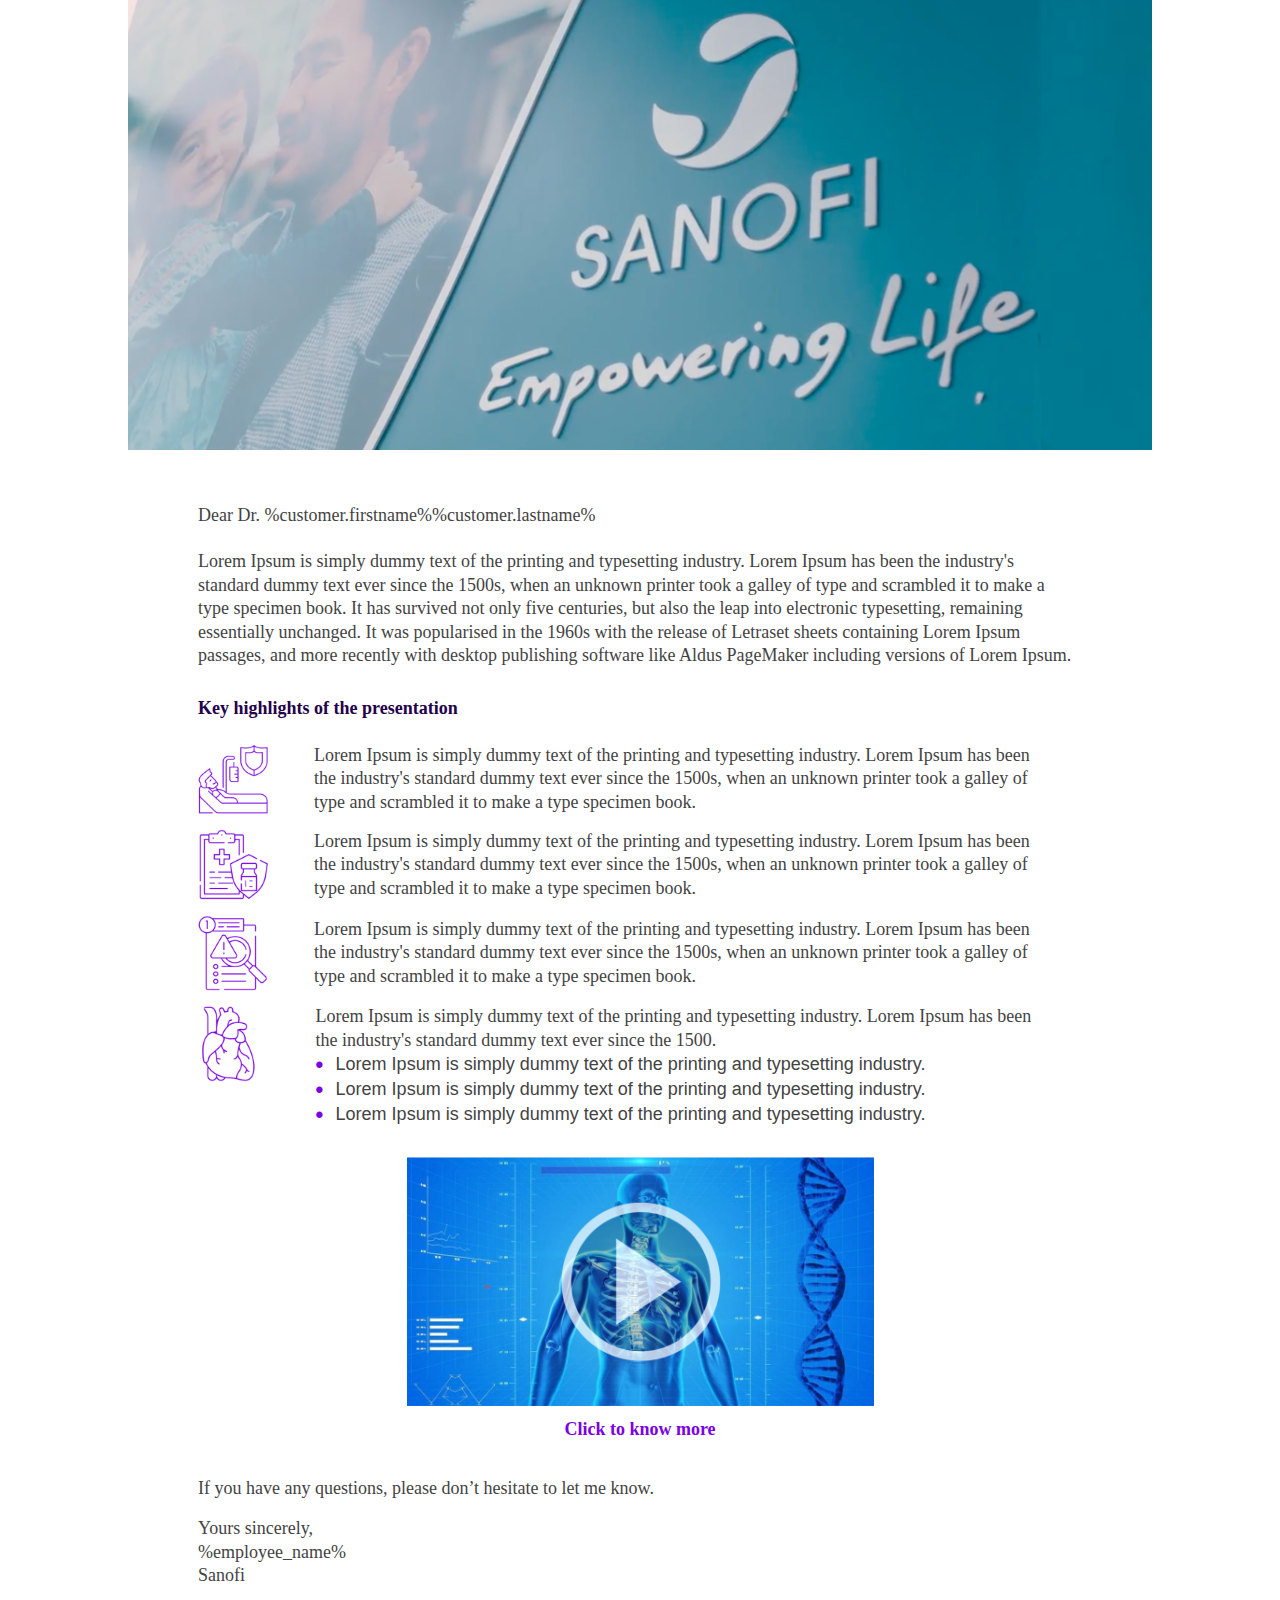
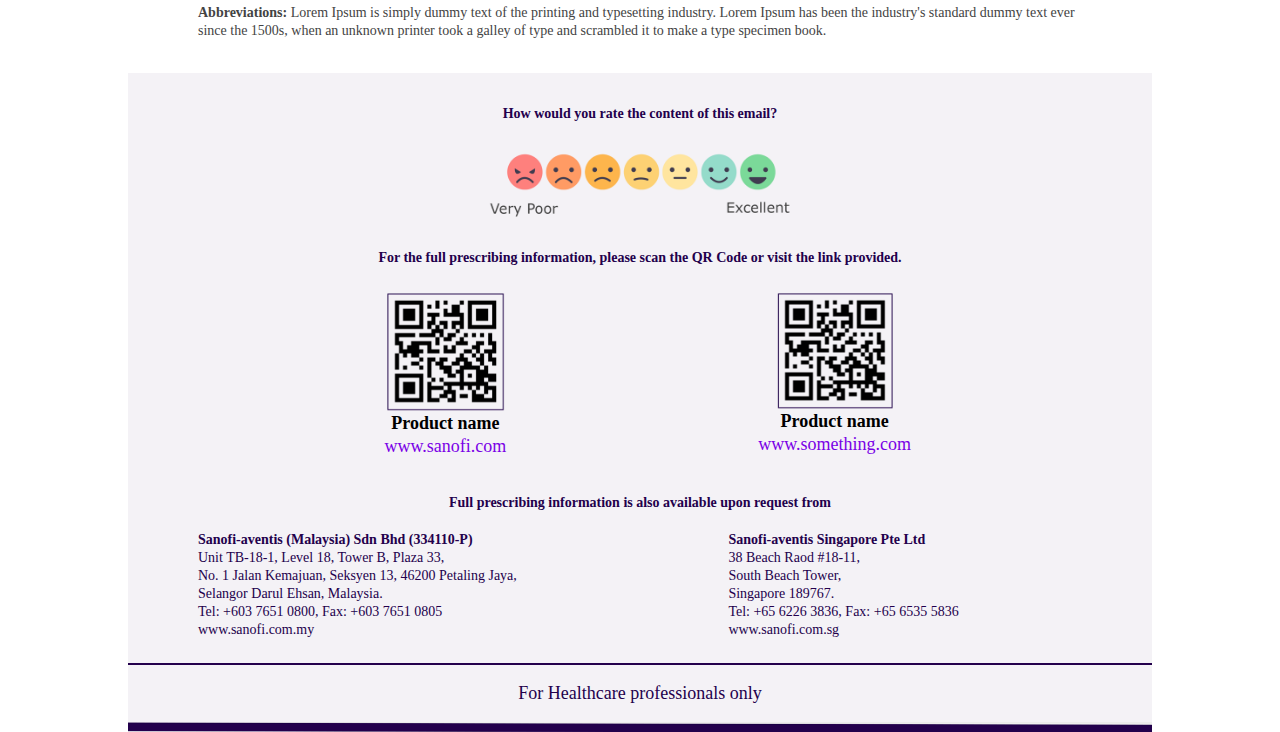
<file: emailer_template/index.html>
<!DOCTYPE html
   PUBLIC "-//W3C//DTD XHTML 1.0 Transitional//EN" "http://www.w3.org/TR/xhtml1/DTD/xhtml1-transitional.dtd">
<html xmlns="http://www.w3.org/1999/xhtml" xmlns:v="urn:schemas-microsoft-com:vml"
   xmlns:o="urn:schemas-microsoft-com:office:office">

<head>
   <!--[if gte mso 9]>
      <xml>
         <o:OfficeDocumentSettings>
            <o:AllowPNG/>
            <o:PixelsPerInch>96</o:PixelsPerInch>
         </o:OfficeDocumentSettings>
      </xml>
      <![endif]-->
   <title>index-rte </title>
   <meta http-equiv="Content-Type" content="text/html; charset=UTF-8" />
   <meta name="format-detection" content="telephone=no" />
   <meta name="viewport" content="width=device-width; initial-scale=1.0; maximum-scale=1.0; user-scalable=no;" />
   <meta http-equiv="X-UA-Compatible" content="IE=9; IE=8; IE=7; IE=EDGE" />
   <meta name="color-scheme" content="light dark" />
   <meta name="supported-color-schemes" content="light dark" />
   <!--[if !mso]><!-->
   <link rel="preconnect" href="https://fonts.gstatic.com">
   <link href="https://fonts.googleapis.com/css2?family=Noto+Sans:ital,wght@0,400;0,700;1,400;1,700&display=swap"
      rel="stylesheet" />
   <!--<![endif]-->
   <style type="text/css">
      :root {
         color-scheme: light dark;
         supported-color-schemes: light dark;
      }

      body {
         margin: 0;
         padding: 0;
         -webkit-text-size-adjust: 100% !important;
         -ms-text-size-adjust: 100% !important;
         -webkit-font-smoothing: antialiased !important;
      }

      img {
         border: 0 !important;
         outline: none !important;
      }

      p {
         Margin: 0px !important;
         Padding: 0px !important;
      }

      table {
         border-collapse: collapse;
         mso-table-lspace: 0px;
         mso-table-rspace: 0px;
      }

      td,
      a,
      span {
         border-collapse: collapse;
         mso-line-height-rule: exactly;
      }

      .ExternalClass * {
         line-height: 100%;
      }

      .em_defaultlink a {
         color: inherit;
         text-decoration: none;
      }

      a[x-apple-data-detectors],
      u+.em_body a,
      #MessageViewBody a {
         color: inherit;
         text-decoration: none;
         font-size: inherit;
         font-family: inherit;
         font-weight: inherit;
         line-height: inherit;
      }

      .em_black a {
         text-decoration: none;
         color: #000000;
      }

      .em_purple_u a {
         text-decoration: underline;
         color: #430098;
      }

      .em_grey_u a {
         text-decoration: underline;
         color: #B0ACA9;
      }

      @media only screen and (max-width:768px) {
         .em_main_table {
            width: 100% !important;
         }

         .em_wrapper {
            width: 100% !important;
         }

         .em_hide {
            display: none !important;
         }

         .em_full_img img {
            width: 100% !important;
            height: auto !important;
         }

         .em_side10 {
            width: 10px !important;
         }

         .em_aside10 {
            padding: 0px 10px !important;
         }

         .em_ptop {
            padding-top: 20px !important;
         }

         .em_h20 {
            height: 20px !important;
            font-size: 1px !important;
            line-height: 1px !important;
         }

         u+.em_body .em_full_wrap {
            width: 100% !important;
            width: 100vw !important;
         }

         .em_pl0 {
            padding-left: 0px !important;
         }

         .em_img_width {
            width: 100% !important;
            display: block;
         }

         .em_img_width .em_g_img {
            margin: 0 auto;
         }

         .em_padding {
            padding: 25px 20px 0 !important;
         }

         .em_padding_footer {
            padding: 15px 20px 0px 35px !important
         }

         .em_padding_footer_bottom {
            padding-bottom: 10px !important;
         }

         .em_padding_bottom {
            padding-bottom: 20px !important;
         }

         .em_box {
            width: 100% !important;
            display: block !important;
            padding: 10px 0 !important;
            text-align: center !important;
            overflow: hidden;
         }

         .em_box .em_g_img {
            margin: 0 auto;
         }

         .em_block {
            display: inline !important;
         }

         .em_text {
            padding: 0 20px 10px !important;
         }

         .em_width_sec {
            width: 100%;
            display: block;
            padding: 0 0 20px !important;
         }

         .em_width_sec .em_g_img {
            max-width: 100% !important;
            margin: 0 !important;
         }

         .em_text_pad {
            padding-left: 30px !important;
            padding-right: 30px !important;
         }

         .em_txt_algn {
            text-align: left !important;
         }

         .em_txt_algn_cntr {
            text-align: center !important;
         }

         .em_text_pad_15 {
            padding-left: 15px !important;
            padding-right: 15px !important;
         }

         .em_text_pad_10 {
            padding-left: 10px !important;
            padding-right: 10px !important;
         }

         .em_img_full_width img {
            max-width: 100% !important;
         }

         .em_no_pad {
            padding-left: 10px !important;
            padding-right: 10px !important;
         }

         .em_lf_pad_btn {
            padding: 0 !important;
         }

         .em_mb_fnt {
            font-size: 55px !important;
            line-height: 65px !important;
         }

         .em_mbl_pad_btm {
            padding-top: 0px !important;
            padding-bottom: 0px !important;
         }

         .em_mbl_mar {
            margin: 0 auto !important;
         }

         .em_mbl_img_pad {
            padding: 13px 20px 0 !important;
         }

         .em_mbl_btm_pad {
            padding-bottom: 20px !important;
         }

         .em_mbl_wdt {
            width: auto !important;
         }

         .em_mbl_wdt1 {
            width: 50px !important;
         }

         .em_hide1 {
            display: none !important;
         }
      }

      @media screen and (max-width:480px) {
         .two_section {
            width: 5% !important;
         }
      }

      @media screen and (max-width:430px) {
         .em_font_link {
            font-size: 12px !important;
         }

         .two_section {
            width: 5% !important;
         }
      }

      @media screen and (max-width:360px) {
         .em_btn_pad_mbl {
            padding: 15px 90px !important;
         }
      }

      @media screen and (max-width:330px) {
         .em_font_link {
            font-size: 11px !important;
         }
      }

      @media screen and (prefers-color-scheme:dark) {
         .em_dm_txt_white {
            color: #FFFFFF !important;
         }

         .em_dm_txt_white a {
            color: #FFFFFF !important;
         }

         .em_body {
            background-color: #000000 !important;
            color: #ffffff !important;
         }

         .em_main_table {
            background-color: #000000 !important;
            color: #ffffff !important;
         }

         .em_full_wrap {
            background-color: #000000 !important;
            color: #ffffff !important;
         }
      }
   </style>
</head>

<body class="em_body" style="margin:0px auto; padding:0px;" bgcolor="#ffffff">
   <table width="100%" border="0" cellspacing="0" cellpadding="0" class="em_full_wrap" bgcolor="#ffffff">
      <tr>
         <td align="center" valign="top">
            <table align="center" width="1024" border="0" cellspacing="0" cellpadding="0" class="em_main_table"
               style="width:1024px; table-layout:fixed;">
               <tr>
                  <td align="center" valign="top">
                     <table align="center" width="100%" border="0" cellspacing="0" cellpadding="0">
                        <tr>
                           <td class="em_full_img" align="center" valign="middle" style="padding: 0;"><a href="#"
                                 target="_blank"
                                 style="border: none;text-decoration: none; outline:none !important;pointer-events: none; cursor: default;display:block;"><img
                                    src="Images/banner_desktop.png" width="1024" height="450" alt="" border="0"
                                    style="display:block; max-width:1024px;text-align: left;" class="em_g_img"></a></td>
                        </tr>
                     </table>
                  </td>
               </tr>
               <tr>
                  <td align="center" valign="top" style="background-color: #ffffff;padding:0px 0px 0px;">
                     <table align="center" width="100%" border="0" cellspacing="0" cellpadding="0">
                        <tr>
                           <td align="left" class="em_text_pad" style="padding:54px 70px 0px;word-break:break-word;">
                              <div
                                 style="font-family:verdana;font-size:18px;line-height:1.3;text-align:left;color:#434343;">
                                 <div style="font-size:18px">
                                    Dear Dr. %customer.firstname%%customer.lastname%
                                 </div>
                              </div>
                           </td>
                        </tr>
                        <tr>
                           <td align="left" valign="top" class="em_defaultlink em_dm_txt_white em_text_pad"
                              style="font-family: verdana; font-size:18px; line-height:1.3; color:#434343;padding:23px 75px 0px 70px;text-align:left;word-break:break-word;">
                              Lorem Ipsum is simply dummy text of the printing and typesetting industry. Lorem Ipsum has
                              been the industry's standard dummy text ever since the 1500s, when an unknown printer took
                              a galley of type and scrambled it to make a type specimen book. It has survived not only
                              five centuries, but also the leap into electronic typesetting, remaining essentially
                              unchanged. It was popularised in the 1960s with the release of Letraset sheets containing
                              Lorem Ipsum passages, and more recently with desktop publishing software like Aldus
                              PageMaker including versions of Lorem Ipsum.
                           </td>
                        </tr>
                        <tr>
                           <td align="left" valign="top" class="em_defaultlink em_dm_txt_white em_text_pad"
                              style="font-family: verdana; font-size:18px; line-height:1.3; color:#23004c;padding:30px 70px 0px;text-align:left;word-break:break-word;font-weight: bold;">
                              Key highlights of the presentation
                           </td>
                        </tr>
                        <tr>
                           <td align="center" valign="top" class="em_text_pad" style="padding:22px 110px 0px 40px;">
                              <table border="0" cellpadding="0" cellspacing="0" role="presentation"
                                 style="vertical-align:top;" width="100%">
                                 <tbody>
                                    <tr>
                                       <td width="15%" class="em_box" align="center" valign="top"><a href="#"
                                             target="_blank"
                                             style="border: none;text-decoration: none;pointer-events: none;display: block;cursor: default;">
                                             <img src="Images/hospital.png" width="75" alt="" border="0"
                                                style="display: block;max-width:75px;" class="em_g_img"> </a></td>
                                       <td width="85%" align="left" valign="middle"
                                          class="em_defaultlink em_dm_txt_white em_box"
                                          style="font-family: Arial, sans-serif;">
                                          <table border="0" cellpadding="0" cellspacing="0" role="presentation"
                                             style="vertical-align:middle;" width="100%">
                                             <tbody>
                                                <tr>
                                                   <td align="left" valign="middle"
                                                      class="em_defaultlink em_dm_txt_white"
                                                      style="font-family:verdana; font-size:18px; line-height:1.3; color:#434343;text-align:left;padding:0px 0px 0px 15px;">
                                                      Lorem Ipsum is simply dummy text of the printing and typesetting
                                                      industry. Lorem Ipsum has been the industry's standard dummy text
                                                      ever since the 1500s, when an unknown printer took a galley of
                                                      type and scrambled it to make a type specimen book.
                                                   </td>
                                                </tr>
                                             </tbody>
                                          </table>
                                       </td>
                                    </tr>
                                 </tbody>
                              </table>
                           </td>
                        </tr>
                        <tr>
                           <td align="center" valign="top" class="em_text_pad" style="padding:14px 110px 0px 40px;">
                              <table border="0" cellpadding="0" cellspacing="0" role="presentation"
                                 style="vertical-align:top;" width="100%">
                                 <tbody>
                                    <tr>
                                       <td width="15%" class="em_box" align="center" valign="top"><a href="#"
                                             target="_blank"
                                             style="border: none;text-decoration: none;pointer-events: none;display: block;cursor: default;">
                                             <img src="Images/medi.png" width="75" alt="" border="0"
                                                style="display: block;max-width:75px;" class="em_g_img"> </a></td>
                                       <td width="85%" align="left" valign="middle"
                                          class="em_defaultlink em_dm_txt_white em_box"
                                          style="font-family: Arial, sans-serif;">
                                          <table border="0" cellpadding="0" cellspacing="0" role="presentation"
                                             style="vertical-align:middle;" width="100%">
                                             <tbody>
                                                <tr>
                                                   <td align="left" valign="middle"
                                                      class="em_defaultlink em_dm_txt_white"
                                                      style="font-family:verdana; font-size:18px; line-height:1.3; color:#434343;text-align:left;padding:0px 0px 0px 15px;">
                                                      Lorem Ipsum is simply dummy text of the printing and typesetting
                                                      industry. Lorem Ipsum has been the industry's standard dummy text
                                                      ever since the 1500s, when an unknown printer took a galley of
                                                      type and scrambled it to make a type specimen book.
                                                   </td>
                                                </tr>
                                             </tbody>
                                          </table>
                                       </td>
                                    </tr>
                                 </tbody>
                              </table>
                           </td>
                        </tr>
                        <tr>
                           <td align="center" valign="top" class="em_text_pad" style="padding:14px 110px 0px 40px;">
                              <table border="0" cellpadding="0" cellspacing="0" role="presentation"
                                 style="vertical-align:top;" width="100%">
                                 <tbody>
                                    <tr>
                                       <td width="15%" class="em_box" align="center" valign="top"><a href="#"
                                             target="_blank"
                                             style="border: none;text-decoration: none;pointer-events: none;display: block;cursor: default;">
                                             <img src="Images/scan.png" width="75" alt="" border="0"
                                                style="display: block;max-width:75px;" class="em_g_img"> </a></td>
                                       <td width="85%" align="left" valign="middle"
                                          class="em_defaultlink em_dm_txt_white em_box"
                                          style="font-family: Arial, sans-serif;">
                                          <table border="0" cellpadding="0" cellspacing="0" role="presentation"
                                             style="vertical-align:middle;" width="100%">
                                             <tbody>
                                                <tr>
                                                   <td align="left" valign="middle"
                                                      class="em_defaultlink em_dm_txt_white"
                                                      style="font-family:verdana; font-size:18px; line-height:1.3; color:#434343;text-align:left;padding:0px 0px 0px 15px;">
                                                      Lorem Ipsum is simply dummy text of the printing and typesetting
                                                      industry. Lorem Ipsum has been the industry's standard dummy text
                                                      ever since the 1500s, when an unknown printer took a galley of
                                                      type and scrambled it to make a type specimen book.
                                                   </td>
                                                </tr>
                                             </tbody>
                                          </table>
                                       </td>
                                    </tr>
                                 </tbody>
                              </table>
                           </td>
                        </tr>
                        <tr>
                           <td align="center" valign="top" class="em_text_pad" style="padding:14px 100px 30px 40px;">
                              <table border="0" cellpadding="0" cellspacing="0" role="presentation"
                                 style="vertical-align:top;" width="100%">
                                 <tbody>
                                    <tr>
                                       <td width="15%" class="em_box" align="center" valign="top"><a href="#"
                                             target="_blank"
                                             style="border: none;text-decoration: none;pointer-events: none;display: block;cursor: default;">
                                             <img src="Images/heart.png" width="75" alt="" border="0"
                                                style="display: block;max-width:75px;" class="em_g_img"> </a></td>
                                       <td width="85%" align="left" valign="middle"
                                          class="em_defaultlink em_dm_txt_white em_box"
                                          style="font-family: Arial, sans-serif;">
                                          <table border="0" cellpadding="0" cellspacing="0" role="presentation"
                                             style="vertical-align:middle;" width="100%">
                                             <tbody>
                                                <tr>
                                                   <td align="left" valign="middle"
                                                      class="em_defaultlink em_dm_txt_white"
                                                      style="font-family:verdana; font-size:18px; line-height:1.3; color:#434343;text-align:left;padding:0px 0px 0px 15px;">
                                                      Lorem Ipsum is simply dummy text of the printing and typesetting
                                                      industry. Lorem Ipsum has been the industry's standard dummy text
                                                      ever since the 1500.
                                                   </td>
                                                </tr>
                                                <tr>
                                                   <td valign="middle" align="left" style="padding:0px 0px 0px 15px;">
                                                      <table border="0" cellpadding="0" cellspacing="0"
                                                         role="presentation" style="vertical-align:middle;"
                                                         width="100%">
                                                         <tr>
                                                            <td align="left"
                                                               style="word-break:break-word;font-size:22px;font-weight: bold;color:#7a00e6;font-family:Arial;width: 15px;line-height:25px;vertical-align:middle;">
                                                               •
                                                            </td>
                                                            <td align="left"
                                                               style="font-size: 18px;color:#434343;font-family: Arial;line-height: 21px;vertical-align: middle;padding-left: 5px;">
                                                               Lorem Ipsum is simply dummy text of the printing and
                                                               typesetting industry.
                                                            </td>
                                                         </tr>
                                                         <tr>
                                                            <td align="left"
                                                               style="word-break:break-word;font-size:22px;font-weight: bold;color:#7a00e6;font-family:Arial;width: 15px;line-height:25px;vertical-align:middle;">
                                                               •
                                                            </td>
                                                            <td align="left"
                                                               style="font-size: 18px;color:#434343;font-family: Arial;line-height: 21px;vertical-align: middle;padding-left: 5px;">
                                                               Lorem Ipsum is simply dummy text of the printing and
                                                               typesetting industry.
                                                            </td>
                                                         </tr>
                                                         <tr>
                                                            <td align="left"
                                                               style="word-break:break-word;font-size:22px;font-weight: bold;color:#7a00e6;font-family:Arial;width: 15px;line-height:25px;vertical-align:middle;">
                                                               •
                                                            </td>
                                                            <td align="left"
                                                               style="font-size: 18px;color:#434343;font-family: Arial;line-height: 21px;vertical-align: middle;padding-left: 5px;">
                                                               Lorem Ipsum is simply dummy text of the printing and
                                                               typesetting industry.
                                                            </td>
                                                         </tr>
                                                      </table>
                                                   </td>
                                                </tr>
                                             </tbody>
                                          </table>
                                       </td>
                                    </tr>
                                 </tbody>
                              </table>
                           </td>
                        </tr>
                        <tr>
                           <td class="em_full_img" align="center" valign="middle" style="padding: 0;"><a
                                 href="https://www.sanofi.com/en" target="_blank"
                                 style="border: none;text-decoration: none; outline:none !important;display:inline-block;"><img
                                    src="Images/thumb.png" width="467" alt="" border="0"
                                    style="display:block; max-width:467px;text-align: left;" class="em_g_img"></a></td>
                        </tr>
                        <tr>
                           <td align="center" valign="top" class="em_defaultlink em_dm_txt_white"
                              style="font-family: verdana; font-size:18px; line-height:1.3; color:#7a00e6;padding:12px 20px 0px;text-align: center;word-break:break-word;font-weight: bold;">
                              <a href="https://www.sanofi.com/en" style="color: #7a00e6;text-decoration: none;"
                                 target="_blank">Click to know more</a>
                           </td>
                        </tr>
                        <tr>
                           <td align="left" valign="top" class="em_defaultlink em_dm_txt_white em_text_pad"
                              style="font-family: verdana; font-size:18px; line-height:1.3; color:#434343;padding:35px 70px 0px;text-align:left;word-break:break-word;">
                              If you have any questions, please don’t hesitate to let me know.
                           </td>
                        </tr>
                        <tr>
                           <td align="left" valign="top" class="em_defaultlink em_dm_txt_white em_text_pad"
                              style="font-family: verdana; font-size:18px; line-height:1.3; color:#434343;padding:17px 70px 0px;text-align:left;word-break:break-word;">
                              Yours sincerely,<br>
                              %employee_name%<br>
                              Sanofi
                           </td>
                        </tr>
                        <tr>
                           <td align="left" valign="top" class="em_defaultlink em_dm_txt_white em_text_pad"
                              style="font-family: verdana; font-size:14px; line-height:18px; color:#434343;padding:17px 70px 33px;text-align:left;word-break:break-word;">
                              <b>Abbreviations:</b> Lorem Ipsum is simply dummy text of the printing and typesetting
                              industry. Lorem Ipsum has been the industry's standard dummy text ever since the 1500s,
                              when an unknown printer took a galley of type and scrambled it to make a type specimen
                              book.
                           </td>
                        </tr>
                     </table>
                  </td>
               </tr>
               <tr>
                  <td align="center" valign="top" style="background-color: #f4f2f6;padding:33px 0px 0px;">
                     <table align="center" width="100%" border="0" cellspacing="0" cellpadding="0">
                        <tbody>
                           <tr>
                              <td align="center" valign="top" class="em_defaultlink em_dm_txt_white"
                                 style="font-family: verdana; font-size:14px; line-height:16px; color:#23004c;padding:0px 20px 28px;text-align: center;word-break:break-word;font-weight: bold;">
                                 How would you rate the content of this email?
                              </td>
                           </tr>
                           <tr>
                              <td class="em_full_img" align="center" valign="middle" style="padding: 0;"><a
                                    href="https://www.sanofi.com/en" target="_blank"
                                    style="border: none;text-decoration: none; outline:none !important;display:block;"><img
                                       src="Images/icons.png" width="305" alt="" border="0"
                                       style="display:block; max-width:305px;text-align: left;" class="em_g_img"></a>
                              </td>
                           </tr>
                           <tr>
                              <td align="center" valign="top" class="em_defaultlink em_dm_txt_white"
                                 style="font-family: verdana; font-size:14px; line-height:16px; color:#23004c;padding:30px 20px 0px;text-align: center;word-break:break-word;font-weight: bold;">
                                 For the full prescribing information, please scan the QR Code or visit the link
                                 provided.
                              </td>
                           </tr>
                           <tr>
                              <td align="center" valign="top" class="em_text_pad" style="padding:25px 220px 0px;">
                                 <table border="0" cellpadding="0" cellspacing="0" role="presentation"
                                    style="vertical-align:top;" width="100%">
                                    <tbody>
                                       <tr>
                                          <td width="30%" class="em_box" align="center" valign="top">
                                             <table border="0" cellpadding="0" cellspacing="0" role="presentation"
                                                style="vertical-align:middle;" width="100%">
                                                <tbody>
                                                   <tr>
                                                      <td class="em_full_img" align="center" valign="middle"
                                                         style="padding: 0;">
                                                         <a href="#" target="_blank"
                                                            style="border: none;text-decoration: none;pointer-events: none;display: block;cursor: default;">
                                                            <img src="Images/qr2.png" width="120" alt="" border="0"
                                                               style="display: block;max-width:120px;" class="em_g_img">
                                                         </a>
                                                      </td>
                                                   </tr>
                                                   <tr>
                                                      <td align="center" valign="middle"
                                                         class="em_defaultlink em_dm_txt_white"
                                                         style="font-family:verdana; font-size:18px; line-height:1.3; color:#000000;text-align:center;padding:0px 0px 0px 0px;">
                                                         <b>Product name</b>
                                                      </td>
                                                   </tr>
                                                   <tr>
                                                      <td align="center" valign="middle"
                                                         class="em_defaultlink em_dm_txt_white"
                                                         style="font-family:verdana; font-size:18px; line-height:1.3; color:#434343;text-align:center;padding:0px 0px 0px 0px;">
                                                         <a href="https://www.sanofi.com.my" target="_blank"
                                                            style="color: #7a00e6;text-decoration: none;">www.sanofi.com</a>
                                                      </td>
                                                   </tr>
                                                </tbody>
                                             </table>
                                          </td>
                                          <td width="30%" align="left" valign="middle"
                                             class="em_defaultlink em_dm_txt_white em_box em_hide1"
                                             style="font-family: Arial, sans-serif;">
                                             <table border="0" cellpadding="0" cellspacing="0" role="presentation"
                                                style="vertical-align:middle;" width="100%">
                                                &nbsp;
                                             </table>
                                          </td>
                                          <td width="30%" class="em_box" align="center" valign="top">
                                             <table border="0" cellpadding="0" cellspacing="0" role="presentation"
                                                style="vertical-align:middle;" width="100%">
                                                <tbody>
                                                   <tr>
                                                      <td class="em_full_img" align="center" valign="middle"
                                                         style="padding: 0;">
                                                         <a href="#" target="_blank"
                                                            style="border: none;text-decoration: none;pointer-events: none;display: block;cursor: default;">
                                                            <img src="Images/qr1.png" width="120" alt="" border="0"
                                                               style="display: block;max-width:120px;" class="em_g_img">
                                                         </a>
                                                      </td>
                                                   </tr>
                                                   <tr>
                                                      <td align="center" valign="middle"
                                                         class="em_defaultlink em_dm_txt_white"
                                                         style="font-family:verdana; font-size:18px; line-height:1.3; color:#000000;text-align:center;padding:0px 0px 0px 0px;">
                                                         <b>Product name</b>
                                                      </td>
                                                   </tr>
                                                   <tr>
                                                      <td align="center" valign="middle"
                                                         class="em_defaultlink em_dm_txt_white"
                                                         style="font-family:verdana; font-size:18px; line-height:1.3; color:#434343;text-align:center;padding:0px 0px 0px 0px;">
                                                         <a href="https://www.sanofi.com.my" target="_blank"
                                                            style="color: #7a00e6;text-decoration: none;">www.something.com</a>
                                                      </td>
                                                   </tr>
                                                </tbody>
                                             </table>
                                          </td>
                                       </tr>
                                    </tbody>
                                 </table>
                              </td>
                           </tr>
                           <tr>
                              <td align="center" valign="top" class="em_defaultlink em_dm_txt_white"
                                 style="font-family: verdana; font-size:14px; line-height:16px; color:#23004c;padding:36px 20px 0px;text-align: center;word-break:break-word;font-weight: bold;">
                                 Full prescribing information is also available upon request from
                              </td>
                           </tr>
                           <tr>
                              <td align="center" valign="top" class="em_text_pad" style="padding:20px 70px 0px;">
                                 <table border="0" cellpadding="0" cellspacing="0" role="presentation"
                                    style="vertical-align:top;" width="100%">
                                    <tbody>
                                       <tr>
                                          <td width="50%" class="em_box" align="center" valign="top">
                                             <table border="0" cellpadding="0" cellspacing="0" role="presentation"
                                                style="vertical-align:middle;" width="100%">
                                                <tbody>
                                                   <tr>
                                                      <td align="left" valign="middle"
                                                         class="em_defaultlink em_dm_txt_white"
                                                         style="font-family:verdana; font-size:14px; line-height:18px; color:#23004c;text-align:left;padding:0px 0px 0px 0px;">
                                                         <b>Sanofi-aventis (Malaysia) Sdn Bhd (334110-P)</b><br> Unit
                                                         TB-18-1, Level 18, Tower B, Plaza 33,<br>
                                                         No. 1 Jalan Kemajuan, Seksyen 13, 46200 Petaling Jaya,<br>
                                                         Selangor Darul Ehsan, Malaysia.<br>
                                                         Tel: +603 7651 0800, Fax: +603 7651 0805<br>
                                                         <a href="https://www.sanofi.com.my" target="_blank"
                                                            style="color: #23004c;text-decoration: none;">www.sanofi.com.my</a>
                                                      </td>
                                                   </tr>
                                                </tbody>
                                             </table>
                                          </td>
                                          <td width="10%" align="left" valign="middle"
                                             class="em_defaultlink em_dm_txt_white em_box em_hide1"
                                             style="font-family: Arial, sans-serif;">
                                             &nbsp;
                                             <table border="0" cellpadding="0" cellspacing="0" role="presentation"
                                                style="vertical-align:middle;" width="100%"></table>
                                          </td>
                                          <td width="40%" class="em_box" align="center" valign="top">
                                             <table border="0" cellpadding="0" cellspacing="0" role="presentation"
                                                style="vertical-align:middle;" width="100%">
                                                <tbody>
                                                   <tr>
                                                      <td align="left" valign="middle"
                                                         class="em_defaultlink em_dm_txt_white"
                                                         style="font-family:verdana; font-size:14px; line-height:18px; color:#23004c;text-align:left;padding:0px 0px 0px 0px;">
                                                         <b>Sanofi-aventis Singapore Pte Ltd</b><br>
                                                         38 Beach Raod #18-11,<br>
                                                         South Beach Tower,<br>
                                                         Singapore 189767.<br>
                                                         Tel: +65 6226 3836, Fax: +65 6535 5836<br> <a
                                                            href="https://www.sanofi.com.my" target="_blank"
                                                            style="color: #23004c;text-decoration: none;">
                                                            www.sanofi.com.sg</a>
                                                      </td>
                                                   </tr>
                                                </tbody>
                                             </table>
                                          </td>
                                       </tr>
                                    </tbody>
                                 </table>
                              </td>
                           </tr>
                           <tr>
                              <td align="center" valign="top"
                                 style="font-size:0px; line-height:0px;padding: 24px 0px 0px;">
                                 <table width="100%" style="width:100%; max-width:100%;" class="em_wrapper" border="0"
                                    cellspacing="0" cellpadding="0" align="center">
                                    <tbody>
                                       <tr>
                                          <td height="2px" bgcolor="#23004c" style="font-size:0px; line-height:0px;">
                                             &nbsp;</td>
                                       </tr>
                                    </tbody>
                                 </table>
                              </td>
                           </tr>
                           <tr>
                              <td align="center" valign="top" class="em_defaultlink em_dm_txt_white"
                                 style="font-family: verdana; font-size:18px; line-height:1.3; color:#23004c;padding:17px 20px 17px;text-align: center;word-break:break-word;">
                                 For Healthcare professionals only
                              </td>
                           </tr>
                           <tr>
                              <td class="em_full_img" align="center" valign="middle" style="padding: 0;"><a href="#"
                                    target="_blank"
                                    style="border: none;text-decoration: none; outline:none !important;display:block;pointer-events: none;"><img
                                       src="Images/line.png" width="1024" alt="" border="0"
                                       style="display:block; max-width:1024px;text-align: left;" class="em_g_img"></a>
                              </td>
                           </tr>
                        </tbody>
                     </table>
                  </td>
               </tr>
            </table>
         </td>
      </tr>
   </table>
</body>

</html>
</file>
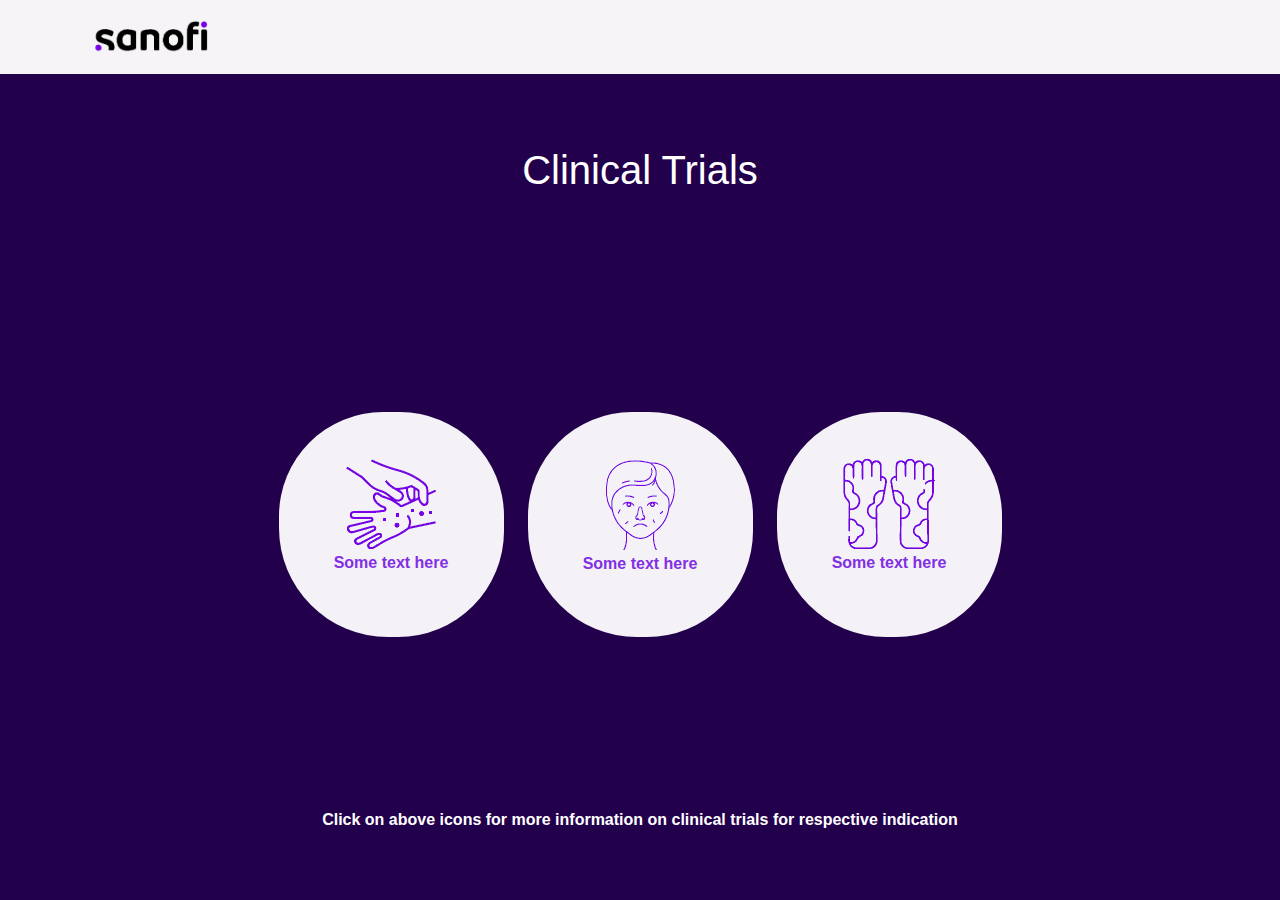
<file: web/index.html>
<!DOCTYPE html>
<html lang="en">

<head>
    <meta charset="UTF-8" />
    <meta name="viewport" content="width=device-width, initial-scale=1.0" />
    <title>Sanofi Clinical Trials</title>
    <link rel="icon" type="image/x-icon" href="src/assets/favicon.svg">
    <link rel="stylesheet" href="src/css/styles.css" />
    <link rel="stylesheet" href="src/css/bootstrap.min.css">
</head>

<body>
    <main>
        <div class="background">
            <nav class="navbar">
                <div class="container container-fluid">
                    <a class="navbar-brand" href="#">
                        <img src="src/assets/logo.png" alt="Logo" width="150" height="auto" />
                    </a>
                </div>
            </nav>
            <div class="image-circle">
                <div class="circular-wave"></div>
                <div class="circular-wave"></div>
                <div class="circular-wave"></div>
                <div class="circular-wave"></div>
                <div class="circular-wave"></div>
                <div class="circular-wave"></div>
                <div class="circular-wave"></div>
                <div class="circular-wave"></div>
                <div class="circular-wave"></div>
                <div class="circular-wave"></div>
                <div class="circular-wave"></div> 
                <div class="circular-wave"></div>
                <div class="circular-wave"></div>
                <div class="circular-wave"></div>
                <div class="circular-wave"></div>
                <div class="circular-wave"></div>
                <div class="circular-wave"></div>
                <div class="circular-wave"></div>
                <div class="circular-wave"></div>
                <div class="circular-wave"></div>
                <div class="circular-wave"></div>
                <div class="circular-wave"></div> 
                <div class="circular-wave"></div>
                <div class="circular-wave"></div>
                <div class="circular-wave"></div>
                <div class="circular-wave"></div>
                <div class="circular-wave"></div>
                <div class="circular-wave"></div>
                <div class="circular-wave"></div>
                <div class="circular-wave"></div>
                <div class="circular-wave"></div>
                <div class="circular-wave"></div>
                <div class="circular-wave"></div> 
                <div class="circular-wave"></div>
                <div class="circular-wave"></div>
                <div class="circular-wave"></div>
                <div class="circular-wave"></div>
                <div class="circular-wave"></div>
                <div class="circular-wave"></div>
                <div class="circular-wave"></div>
                <div class="circular-wave"></div>
                <div class="circular-wave"></div>
                <div class="circular-wave"></div>
                <div class="circular-wave"></div> 
                <div class="circular-wave"></div>
                <div class="circular-wave"></div>
                <div class="circular-wave"></div>
                <div class="circular-wave"></div>
                <div class="circular-wave"></div>
                <div class="circular-wave"></div>
                <div class="icons-section">
                    <div class="container-fluid main-section d-flex flex-column justify-content-center align-items-center">
                        <h1 class="text-white title-text">Clinical Trials</h1>
                        <div class="row justify-content-between">
                            <div class="col-md-4 col-sm-12 text-center" data-toggle="modal" data-target="#itch-model">
                                <div class="circle-image">
                                    <img src="src/assets/itch.png" alt="Clinical Trials" class="img-fluid" />
                                    <p class="icon-text">Some text here</p>
                                </div>
                            </div>
                            <div class="col-md-4 col-sm-12 text-center" data-toggle="modal" data-target="#face-model">
                                <div class="circle-image">
                                    <img src="src/assets/face.png" alt="Clinical Trials" class="img-fluid icon2" />
                                    <p class="icon-text">Some text here</p>
                                </div>
                            </div>
                            <div class="col-md-4 col-sm-12 text-center" data-toggle="modal" data-target="#hand-model">
                                <div class="circle-image">
                                    <img src="src/assets/hands.png" alt="Clinical Trials" class="img-fluid" />
                                    <p class="icon-text">Some text here</p>
                                </div>
                            </div>
                        </div>
                        <p class="info-text text-white">Click on above icons for more information on clinical trials for respective indication</p>
                    </div>
                </div>
            </div>
        </div>

        <!-- Modal for Itch -->
        <div class="modal fade" id="itch-model" tabindex="-1" role="dialog" aria-labelledby="itch-modelLabel" aria-hidden="true">
            <div class="modal-dialog modal-lg" role="document">
                <div class="modal-content">
                    <button type="button" class="close" data-dismiss="modal" aria-label="Close" aria-hidden="true">
                        <span aria-hidden="true">&times;</span>
                    </button>
                    <div class="modal-body">
                        <video id="video" width="100%" controls>
                            <source src="https://test-videos.co.uk/vids/bigbuckbunny/mp4/h265/1080/Big_Buck_Bunny_1080_10s_1MB.mp4" type="video/mp4" />
                            Your browser does not support the video tag.
                        </video>
                    </div>
                </div>
            </div>
        </div>

        <!-- Modal for Face -->
        <div class="modal fade" id="face-model" tabindex="-1" role="dialog" aria-labelledby="face-modelLabel" aria-hidden="true">
            <div class="modal-dialog modal-lg" role="document">
                <div class="modal-content">
                    <button type="button" class="close" data-dismiss="modal" aria-label="Close" aria-hidden="true">
                        <span aria-hidden="true">&times;</span>
                    </button>
                    <div class="modal-body">
                        <video id="video" width="100%" controls>
                            <source src="https://test-videos.co.uk/vids/bigbuckbunny/mp4/h265/1080/Big_Buck_Bunny_1080_10s_1MB.mp4" type="video/mp4" />
                            Your browser does not support the video tag.
                        </video>
                    </div>
                </div>
            </div>
        </div>

        <!-- Modal for Hand -->
        <div class="modal fade" id="hand-model" tabindex="-1" role="dialog" aria-labelledby="hand-modelLabel" aria-hidden="true">
            <div class="modal-dialog modal-lg" role="document">
                <div class="modal-content">
                    <button type="button" class="close" data-dismiss="modal" aria-label="Close" aria-hidden="true">
                        <span aria-hidden="true">&times;</span>
                    </button>
                    <div class="modal-body">
                        <video id="video" width="100%" controls>
                            <source src="https://test-videos.co.uk/vids/bigbuckbunny/mp4/h265/1080/Big_Buck_Bunny_1080_10s_1MB.mp4" type="video/mp4" />
                            Your browser does not support the video tag.
                        </video>
                    </div>
                </div>
            </div>
        </div>
    </main>

    <script src="src/js/jquery-3.5.1.min.js"></script>
    <script src="src/js/bootstrap.bundle.min.js"></script>
</body>

</html>
</file>
<file: web/src/css/styles.css>
@import url(bootstrap.min.css);
* {
    font-family: Verdana, Geneva, Tahoma, sans-serif;
}
main {
    width: 100%;
    height: 100vh;
    overflow-x: hidden;
    overflow-y: hidden;
}
.navbar {
    padding-left: 20%;
    background-color: #f6f4f6;
}
.main-section,
.icons-section {
    height: 100%;
    max-height: 100vh !important;
    background-color: #23004c;
    background-size: cover;
    background-position: center;
    text-align: center;
}
h1 {
    font-size: 4rem;
}
.image-circle {
    position: relative;
    width: 100vw;
    height: 100vh;
    overflow: hidden;
}
.circle-image {
    background-color: #f4f2f7 !important;
    border-top-left-radius: 104px;
    border-top-right-radius: 104px;
    border-bottom-right-radius: 106px;
    border-bottom-left-radius: 109px;
    width: 225px;
    height: 225px;
    display: flex;
    flex-direction: column;
    justify-content: center;
    align-items: center;
}

.circular-wave {
    position: absolute;
    top: 50%;
    left: 50%;
    border-radius: 50%;
    transform: translate(-50%, -50%);
    animation: scaleFade 10s infinite;
    border: 1px solid rgb(158, 125, 195);
    width: 220px;
    height:220px
}

.circular-wave:nth-child(1) {
    animation-delay: 0s;
}
.circular-wave:nth-child(2) {
    animation-delay: 0.2s;
}
.circular-wave:nth-child(3) {
    animation-delay: 0.4s;
}
.circular-wave:nth-child(4) {
    animation-delay: 0.6s;
}
.circular-wave:nth-child(5) {
    animation-delay: 0.8s;
}
.circular-wave:nth-child(6) {
    animation-delay: 1s;
}
.circular-wave:nth-child(7) {
    animation-delay: 1.2s;
}
.circular-wave:nth-child(8) {
    animation-delay: 1.4s;
}
.circular-wave:nth-child(9) {
    animation-delay: 1.6s;
}
.circular-wave:nth-child(10) {
    animation-delay: 1.8s;
}
.circular-wave:nth-child(11) {
    animation-delay: 2s;
}
.circular-wave:nth-child(12) {
    animation-delay: 2.2s;
}
.circular-wave:nth-child(13) {
    animation-delay: 2.4s;
}
.circular-wave:nth-child(14) {
    animation-delay: 2.6s;
}
.circular-wave:nth-child(15) {
    animation-delay: 2.8s;
}
.circular-wave:nth-child(16) {
    animation-delay: 3s;
}
.circular-wave:nth-child(17) {
    animation-delay: 3.2s;
}
.circular-wave:nth-child(18) {
    animation-delay: 3.4s;
}
.circular-wave:nth-child(19) {
    animation-delay: 3.6s;
}
.circular-wave:nth-child(20) {
    animation-delay: 3.8s;
}
.circular-wave:nth-child(21) {
    animation-delay: 4s;
}
.circular-wave:nth-child(22) {
    animation-delay: 4.2s;
}
.circular-wave:nth-child(23) {
    animation-delay: 4.4s;
}
.circular-wave:nth-child(24) {
    animation-delay: 4.6s;
}
.circular-wave:nth-child(25) {
    animation-delay: 4.8s;
}
.circular-wave:nth-child(26) {
    animation-delay: 5s;
}
.circular-wave:nth-child(27) {
    animation-delay: 5.2s;
}
.circular-wave:nth-child(28) {
    animation-delay: 5.4s;
}
.circular-wave:nth-child(29) {
    animation-delay: 5.6s;
}
.circular-wave:nth-child(30) {
    animation-delay: 5.8s;
}
.circular-wave:nth-child(31) {
    animation-delay: 6s;
}
.circular-wave:nth-child(32) {
    animation-delay: 6.2s;
}
.circular-wave:nth-child(33) {
    animation-delay: 6.4s;
}
.circular-wave:nth-child(34) {
    animation-delay: 6.6s;
}
.circular-wave:nth-child(35) {
    animation-delay: 6.8s;
}
.circular-wave:nth-child(36) {
    animation-delay: 7s;
}
.circular-wave:nth-child(37) {
    animation-delay: 7.2s;
}
.circular-wave:nth-child(38) {
    animation-delay: 7.4s;
}
.circular-wave:nth-child(39) {
    animation-delay: 7.6s;
}
.circular-wave:nth-child(40) {
    animation-delay: 7.8s;
}
.circular-wave:nth-child(41) {
    animation-delay: 8s;
}
.circular-wave:nth-child(42) {
    animation-delay: 8.2s;
}
.circular-wave:nth-child(43) {
    animation-delay: 8.4s;
}
.circular-wave:nth-child(44) {
    animation-delay: 8.6s;
}
.circular-wave:nth-child(45) {
    animation-delay: 8.8s;
}
.circular-wave:nth-child(46) {
    animation-delay: 9s;
}
.circular-wave:nth-child(47) {
    animation-delay: 9.2s;
}
.circular-wave:nth-child(48) {
    animation-delay: 9.4s;
}
.circular-wave:nth-child(49) {
    animation-delay: 9.6s;
}
.circular-wave:nth-child(50) {
    animation-delay: 9.8s;
}


@keyframes scaleFade {
    0% {
        transform: translate(-50%, -50%) scale(1);
        opacity: 1;
    }
    100% {
        transform: translate(-50%, -50%) scale(6);
        opacity: 0;
    }
}


.icon-text {
    color: #822fe5;
    font-weight: bold;
    font-size: 1rem;
}
.col-md-4 {
    z-index: 999;
    position: relative;
    text-align: center !important;
    justify-content: center !important;
    display: flex;
}
.modal-backdrop.show {
    opacity: 1.2;
    background-color: #23004c56;
}

.modal-content {
    border-radius: 0px;
}
span {
    top: -20px;
}
.modal {
    margin-top: 70px;
}
.close {
    position: absolute;
    width: 40px;
    height: 40px;
    font-family: "Roboto", sans-serif;
    font-size: 30px;
    text-transform: uppercase;
    letter-spacing: 3px;
    font-weight: 500;
    color: #000;
    background-color: #fff;
    border: none;
    border-radius: 45px;
    box-shadow: 0px 8px 15px rgba(0, 0, 0, 0.1);
    transition: all 0.3s ease 0s;
    cursor: pointer;
    outline: none;
    left: 98%;
    top: -20px;
}
.title-text {
    position: absolute;
    top: 8%;
    z-index: 1;
}
.info-text {
    position: absolute;
    bottom: 14%;
    z-index: 1;
}
p {
    font-weight: bold;
}
.icon2 {
    margin-bottom: 0px !important;
    height: 120px;
}
.modal{
    background: #260a3d6e!important;
}
@media (max-width: 576px) {
    h1 {
        font-size: 2.5rem;
    }
    .col-md-4 {
        padding: 5px;
    }
    .main-section {
        top: 20%;
    }
    .info-text {
        bottom: 0% !important;
    }
    .circle-image {
        width: 150px;
        height: 150px;
        display: block;
    }
}
@media (max-width: 768px) {
    h1 {
        font-size: 2rem;
    }
    .circle-image {
        width: 150px;
        height: 150px;
    }
    .circle-image img{
    width: 40%!important;
    height: auto;
    padding-top: 10%;
    }
    .col-md-4 {
        padding: 5px;
    }
    .main-section {
        top: 20%;
    }

    .info-text {
        bottom: 0% !important;
    }
}
</file>
